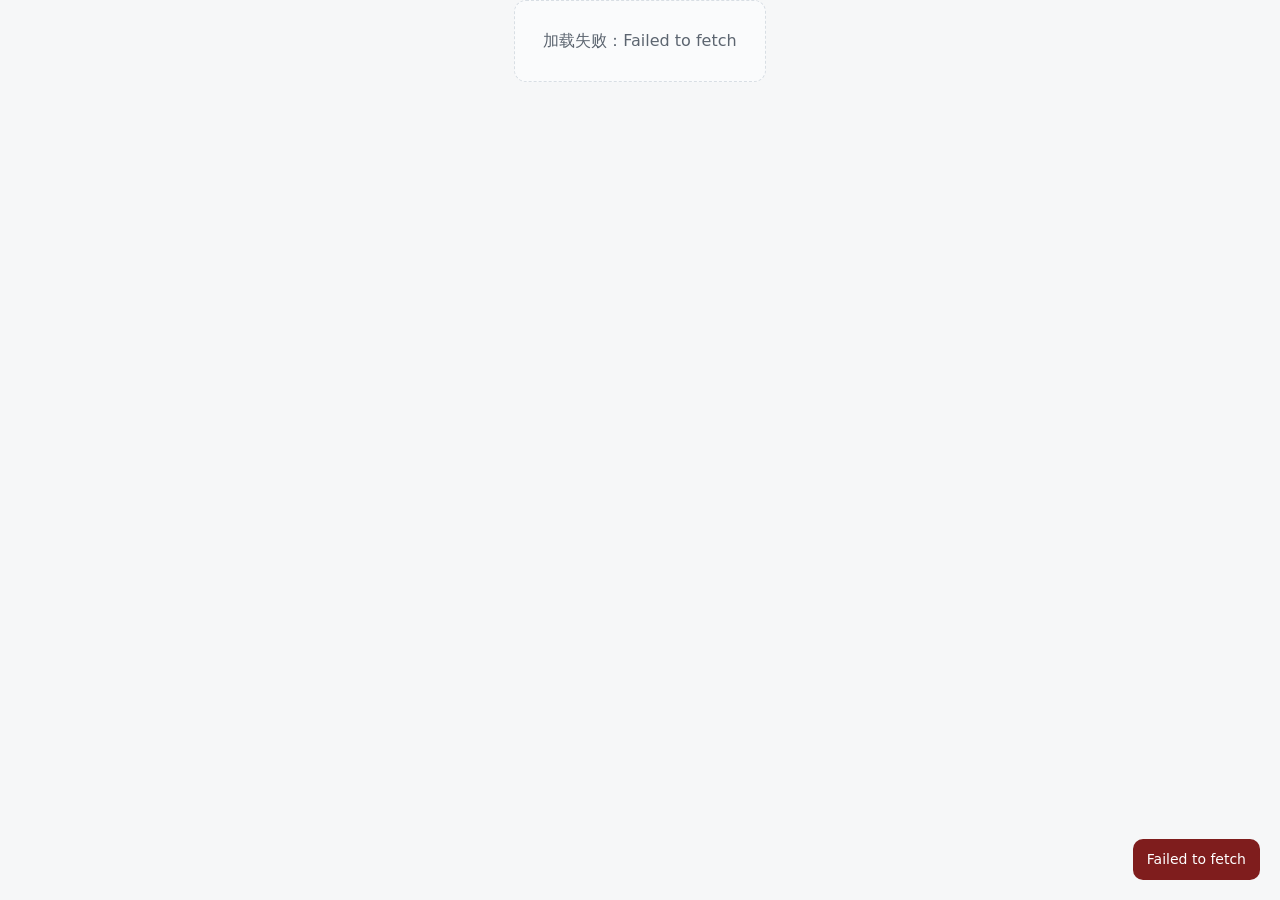
<file: index.html>
<!DOCTYPE html>
<html lang="zh-CN" class="home-page">
  <head>
    <meta charset="UTF-8" />
    <meta name="viewport" content="width=device-width, initial-scale=1" />
    <title>相机图鉴</title>
    <link rel="stylesheet" href="css/style.css" />
  </head>
  <body class="home-page">
    <main class="container container--home" id="app">
      <div class="app-boot-host">
        <div class="app-boot" role="status" aria-live="polite" aria-busy="true">
          <div class="app-boot-spinner" aria-hidden="true"></div>
          <p class="app-boot-text">正在加载</p>
        </div>
      </div>
    </main>
    <footer class="home-footer" id="footer" aria-label="页脚信息"></footer>
    <script src="config.js"></script>
    <script src="js/utils.js"></script>
    <script src="js/debug-log.js"></script>
    <script>
      try {
        if (window.DebugLog && DebugLog.exportFromUrlIfRequested) {
          DebugLog.exportFromUrlIfRequested();
        }
      } catch (e) {}
    </script>
    <script src="js/github-storage.js"></script>
    <script src="js/index-page.js"></script>
  </body>
</html>
</file>
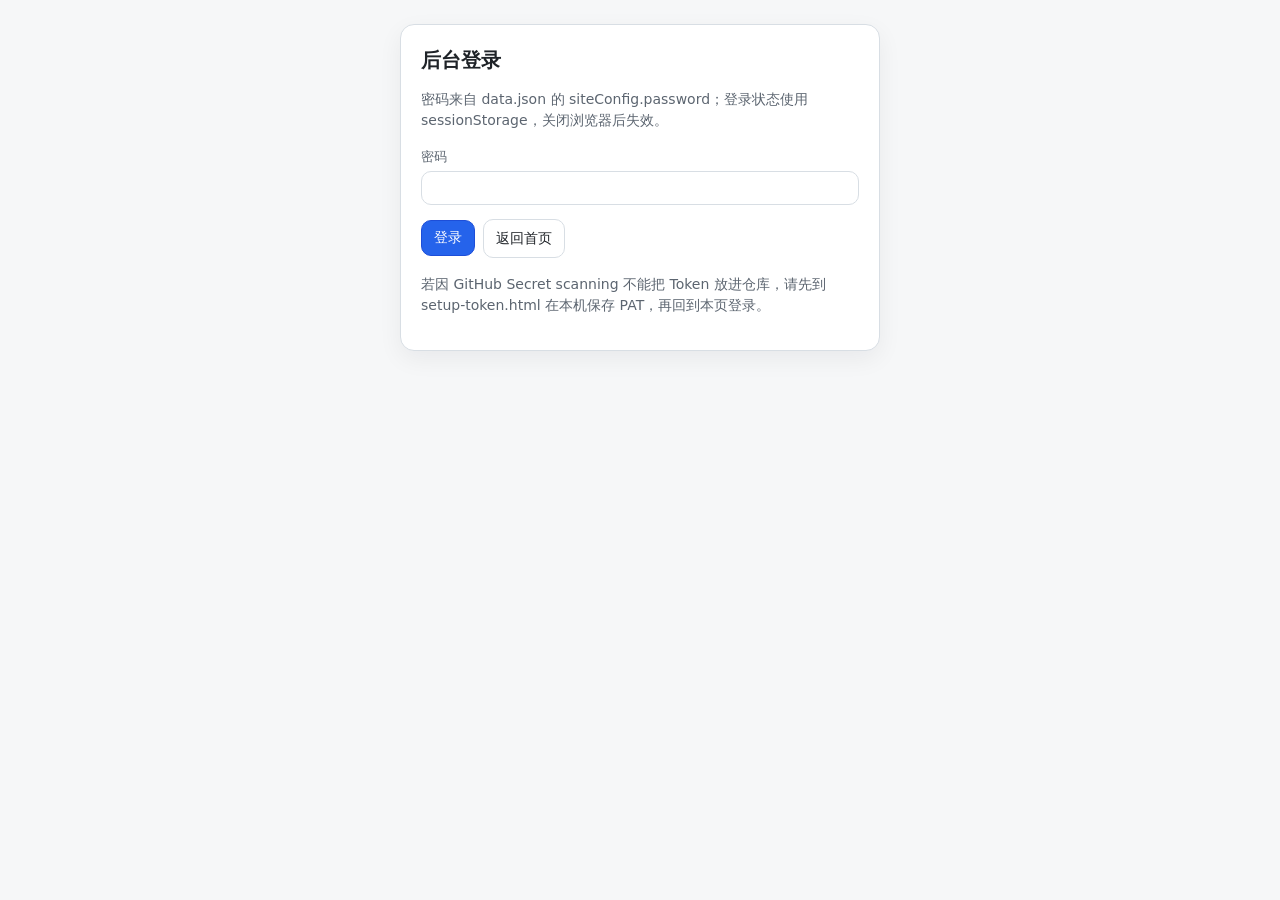
<file: admin-login.html>
<!DOCTYPE html>
<html lang="zh-CN">
  <head>
    <meta charset="UTF-8" />
    <meta name="viewport" content="width=device-width, initial-scale=1" />
    <title>后台登录 · 相机图鉴</title>
    <link rel="stylesheet" href="css/style.css" />
  </head>
  <body>
    <main class="container" style="max-width:520px">
      <div class="panel">
        <h1 style="margin-top:0;font-size:20px;">后台登录</h1>
        <p class="muted">密码来自 data.json 的 siteConfig.password；登录状态使用 sessionStorage，关闭浏览器后失效。</p>
        <div class="form-field" style="margin-top:16px;">
          <label for="pwd">密码</label>
          <input class="input" type="password" id="pwd" autocomplete="current-password" style="max-width:none" />
        </div>
        <div class="row" style="margin-top:14px;">
          <button class="btn btn-primary" type="button" id="btnLogin">登录</button>
          <a class="btn btn-ghost" href="index.html">返回首页</a>
        </div>
        <p class="muted" id="hint" style="margin-top:12px;"></p>
        <p class="muted" style="margin-top:16px;">
          若因 GitHub Secret scanning 不能把 Token 放进仓库，请先到
          <a href="setup-token.html">setup-token.html</a>
          在本机保存 PAT，再回到本页登录。
        </p>
      </div>
    </main>
    <script src="config.js"></script>
    <script src="js/utils.js"></script>
    <script src="js/github-storage.js"></script>
    <script src="js/admin-login.js"></script>
  </body>
</html>
</file>
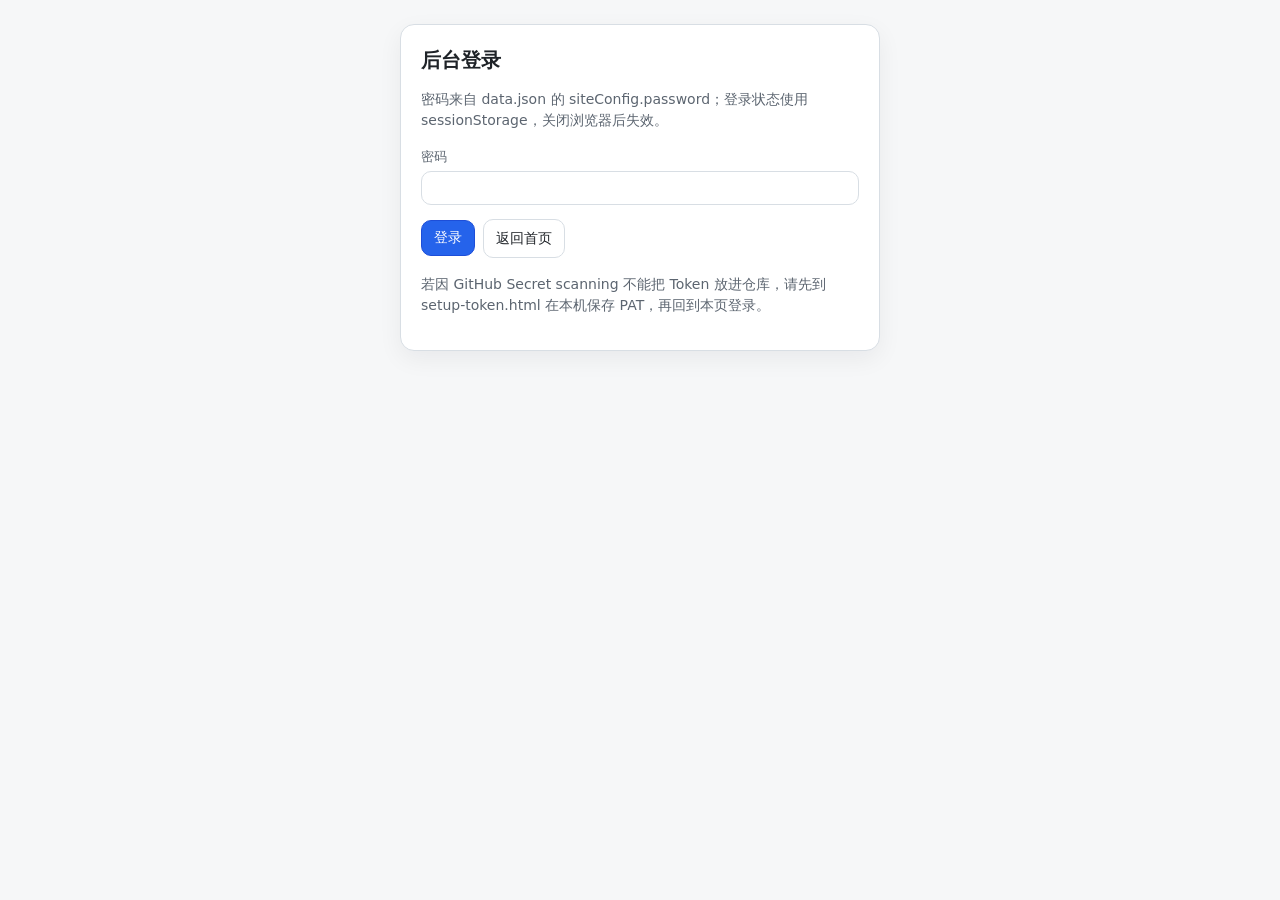
<file: admin.html>
<!DOCTYPE html>
<html lang="zh-CN">
  <head>
    <meta charset="UTF-8" />
    <meta name="viewport" content="width=device-width, initial-scale=1" />
    <title>后台管理 · 相机图鉴</title>
    <link rel="stylesheet" href="css/style.css" />
    <script>
      if (sessionStorage.getItem("ADM_AUTH") !== "1") {
        location.replace("admin-login.html");
      }
    </script>
  </head>
  <body>
    <div class="container">
      <div class="row" style="justify-content:space-between;margin-bottom:12px;">
        <div>
          <h1 style="margin:0;font-size:20px;">后台管理</h1>
          <p class="muted" style="margin:4px 0 0;">所有「保存」操作会写入仓库根目录 data.json（本地预览模式除外）。</p>
        </div>
        <div class="row">
          <a class="btn btn-ghost" href="index.html" target="_blank" rel="noopener">打开前台</a>
          <button class="btn" type="button" id="btnLogout">退出登录</button>
        </div>
      </div>

      <div class="admin-layout">
        <aside class="admin-nav" id="adminNav"></aside>
        <div class="panel" id="adminPanel">
          <div class="app-boot-host">
            <div class="app-boot app-boot--panel" role="status" aria-live="polite" aria-busy="true">
              <div class="app-boot-spinner" aria-hidden="true"></div>
              <p class="app-boot-text">正在加载</p>
            </div>
          </div>
        </div>
      </div>
    </div>

    <div id="modalMask" style="display:none;position:fixed;inset:0;background:rgba(15,23,42,0.45);z-index:50;padding:20px;overflow:auto;">
      <div class="panel" style="max-width:920px;margin:24px auto;">
        <div class="row" style="justify-content:space-between;margin-bottom:10px;">
          <strong id="modalTitle">编辑</strong>
          <button class="btn" type="button" id="modalClose">关闭</button>
        </div>
        <div id="modalBody"></div>
        <div class="admin-action-bar admin-action-bar--modal">
          <span class="admin-action-bar__spacer" aria-hidden="true"></span>
          <button class="btn btn-primary" type="button" id="modalSave">保存</button>
        </div>
      </div>
    </div>

    <script src="config.js"></script>
    <script src="js/utils.js"></script>
    <script src="js/debug-log.js"></script>
    <script src="js/github-storage.js"></script>
    <script src="js/admin-app.js"></script>
  </body>
</html>
</file>
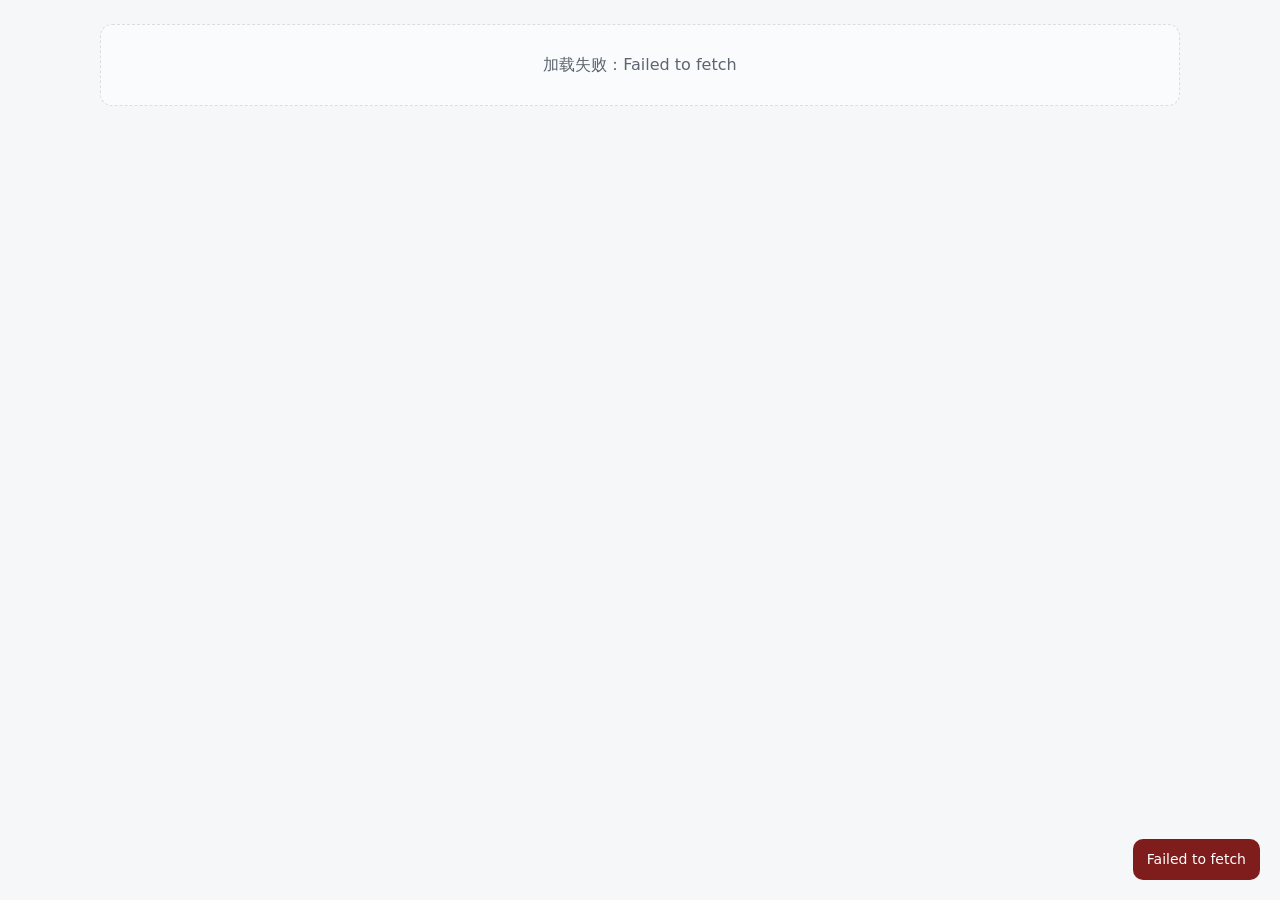
<file: list.html>
<!DOCTYPE html>
<html lang="zh-CN">
  <head>
    <meta charset="UTF-8" />
    <meta name="viewport" content="width=device-width, initial-scale=1" />
    <title>相机图鉴</title>
    <link rel="stylesheet" href="css/style.css" />
  </head>
  <body>
    <div id="navMount"></div>
    <main class="container" id="app">
      <div class="app-boot-host">
        <div class="app-boot app-boot--panel" role="status" aria-live="polite" aria-busy="true">
          <div class="app-boot-spinner" aria-hidden="true"></div>
          <p class="app-boot-text">正在加载</p>
        </div>
      </div>
    </main>
    <script src="config.js"></script>
    <script src="js/utils.js"></script>
    <script src="js/debug-log.js"></script>
    <script>
      try {
        if (window.DebugLog && DebugLog.exportFromUrlIfRequested) {
          DebugLog.exportFromUrlIfRequested();
        }
      } catch (e) {}
    </script>
    <script>
      try {
        if (window.DebugLog && DebugLog.add) {
          var catParam = "";
          try {
            var params = new URLSearchParams(location.search || "");
            catParam = params.get("category") || "";
          } catch (e) {}
          DebugLog.add("info", "list-html", "list.html 已打开（list-page.js 尚未执行）", {
            href: location.href,
            category: catParam,
          });
        }
      } catch (e) {}
    </script>
    <script src="js/github-storage.js"></script>
    <script src="js/nav.js"></script>
    <script src="js/list-page.js?v=20260507-table-only"></script>
  </body>
</html>
</file>
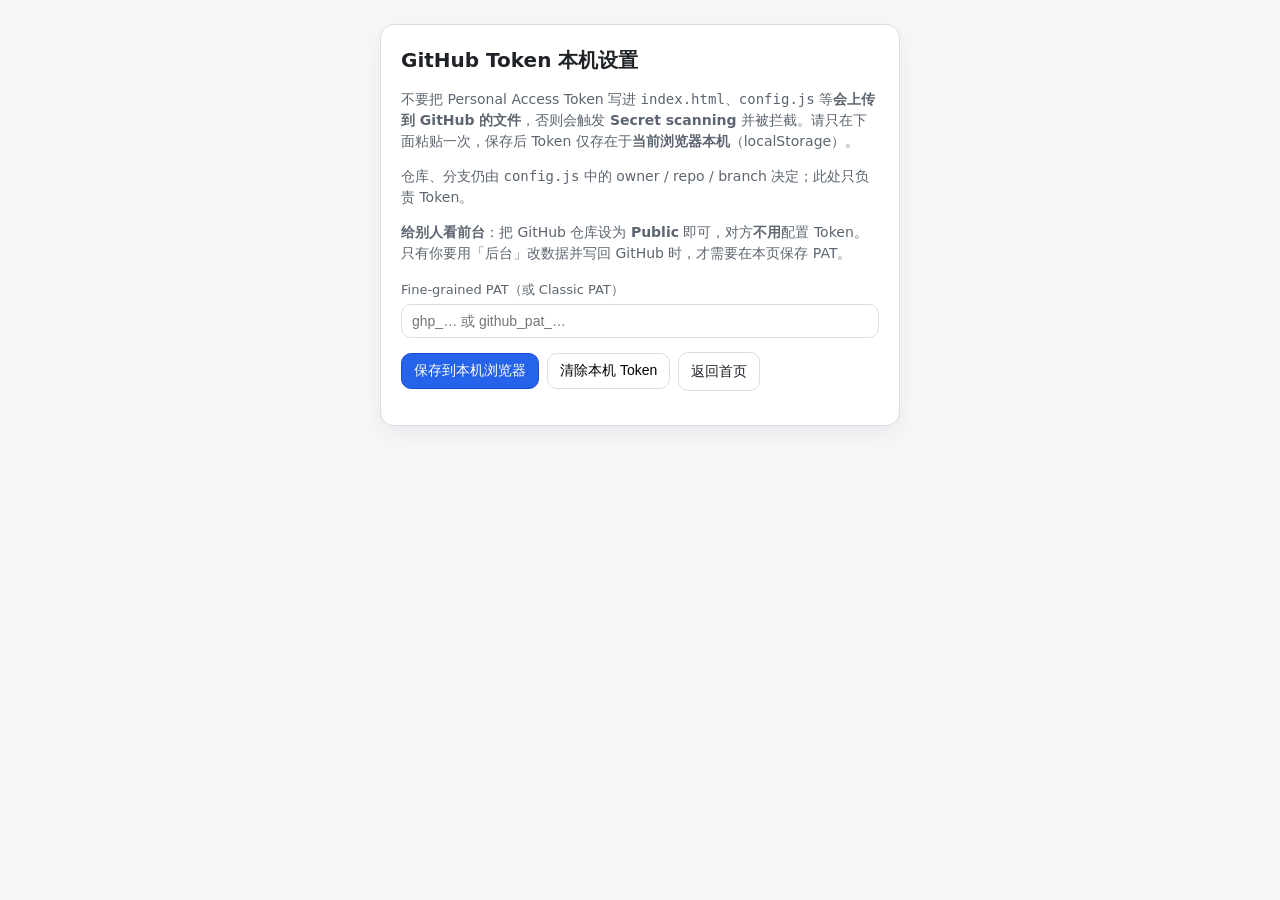
<file: setup-token.html>
<!DOCTYPE html>
<html lang="zh-CN">
  <head>
    <meta charset="UTF-8" />
    <meta name="viewport" content="width=device-width, initial-scale=1" />
    <title>PAT 设置（仅保存在本机浏览器）</title>
    <link rel="stylesheet" href="css/style.css" />
  </head>
  <body>
    <main class="container" style="max-width:560px">
      <div class="panel">
        <h1 style="margin-top:0;font-size:20px;">GitHub Token 本机设置</h1>
        <p class="muted">
          不要把 Personal Access Token 写进 <code>index.html</code>、<code>config.js</code> 等<strong>会上传到 GitHub 的文件</strong>，否则会触发
          <strong>Secret scanning</strong> 并被拦截。请只在下面粘贴一次，保存后 Token 仅存在于<strong>当前浏览器本机</strong>（localStorage）。
        </p>
        <p class="muted">仓库、分支仍由 <code>config.js</code> 中的 owner / repo / branch 决定；此处只负责 Token。</p>
        <p class="muted">
          <strong>给别人看前台</strong>：把 GitHub 仓库设为 <strong>Public</strong> 即可，对方<strong>不用</strong>配置 Token。
          只有你要用「后台」改数据并写回 GitHub 时，才需要在本页保存 PAT。
        </p>
        <div class="form-field" style="margin-top:16px;">
          <label for="token">Fine-grained PAT（或 Classic PAT）</label>
          <input class="input" type="password" id="token" autocomplete="off" style="max-width:none" placeholder="ghp_… 或 github_pat_…" />
        </div>
        <div class="row" style="margin-top:14px;">
          <button class="btn btn-primary" type="button" id="btnSave">保存到本机浏览器</button>
          <button class="btn" type="button" id="btnClear">清除本机 Token</button>
          <a class="btn btn-ghost" href="index.html">返回首页</a>
        </div>
        <p id="ok" class="muted" style="margin-top:14px;"></p>
      </div>
    </main>
    <script src="js/setup-token.js"></script>
  </body>
</html>
</file>
<file: css/style.css>
/* 极简专业数码风：深灰主色、浅底、轻动效 */
:root {
  --bg: #f6f7f8;
  --surface: #ffffff;
  --text: #1f2328;
  --muted: #5c6570;
  --line: #d8dee4;
  --accent: #2563eb;
  --accent-soft: rgba(37, 99, 235, 0.12);
  --shadow: 0 8px 24px rgba(15, 23, 42, 0.06);
}

* {
  box-sizing: border-box;
}

html,
body {
  margin: 0;
  padding: 0;
  font-family: system-ui, -apple-system, "Segoe UI", Roboto, "PingFang SC", "Microsoft YaHei", sans-serif;
  color: var(--text);
  background: var(--bg);
  line-height: 1.5;
  cursor: default;
  user-select: none;
  -webkit-user-select: none;
}

/* 首页：单屏视口，避免主滚动条（内容仍可在极矮屏内略压缩） */
html.home-page,
body.home-page {
  height: 100%;
  max-height: 100dvh;
  overflow: hidden;
}

body.home-page {
  display: flex;
  flex-direction: column;
  min-height: 100dvh;
  max-height: 100dvh;
}

a {
  color: inherit;
  text-decoration: none;
}

img {
  max-width: 100%;
  display: block;
}

/* 全站：默认不出现文本 I 形光标与误选；表单、表格、代码块仍可选择与编辑（规则写在 html,body） */

input,
textarea,
select,
.input,
.textarea,
.select,
[contenteditable="true"],
.data-table,
.data-table th,
.data-table td,
code,
pre,
kbd,
.empty {
  user-select: text;
  -webkit-user-select: text;
}

.data-table th,
.data-table td {
  cursor: text;
}

a[href],
button,
.btn,
.chip,
.card[data-href],
.category-tile,
label,
.site-header a,
.admin-nav button {
  cursor: pointer;
}

/* 加载占位外层：主区域水平垂直居中（index / list / 后台首屏） */
.app-boot-host {
  display: flex;
  flex-direction: column;
  align-items: center;
  justify-content: center;
  width: 100%;
  box-sizing: border-box;
}

main.container#app:not(.container--home) > .app-boot-host {
  min-height: calc(100dvh - 140px);
}

.container--home#app > .app-boot-host {
  flex: 1;
  min-height: 0;
  display: flex;
  flex-direction: column;
  align-items: center;
  justify-content: center;
  width: 100%;
}

#adminPanel > .app-boot-host {
  min-height: 320px;
}

/* 首屏加载占位：转圈 + 文案 */
.app-boot {
  display: flex;
  flex-direction: column;
  align-items: center;
  justify-content: center;
  gap: 18px;
  padding: 24px 20px;
  box-sizing: border-box;
}

.app-boot--panel {
  padding: 28px 20px;
}

.app-boot-spinner {
  width: 36px;
  height: 36px;
  border-radius: 50%;
  border: 2.5px solid #e2e8f0;
  border-top-color: var(--accent);
  animation: app-boot-spin 0.7s linear infinite;
}

@keyframes app-boot-spin {
  to {
    transform: rotate(360deg);
  }
}

.app-boot-text {
  margin: 0;
  font-size: 14px;
  color: var(--muted);
  letter-spacing: 0.04em;
}

.site-header {
  position: sticky;
  top: 0;
  z-index: 20;
  background: rgba(246, 247, 248, 0.92);
  backdrop-filter: blur(8px);
  border-bottom: 1px solid var(--line);
}

.site-header-inner {
  max-width: 1120px;
  margin: 0 auto;
  padding: 12px 20px;
  display: flex;
  align-items: center;
  justify-content: space-between;
  gap: 16px;
}

.brand {
  font-weight: 700;
  letter-spacing: 0.02em;
}

.nav-desktop {
  display: flex;
  align-items: center;
  gap: 8px;
  flex-wrap: wrap;
}

.nav-desktop a {
  padding: 6px 10px;
  border-radius: 8px;
  color: var(--muted);
  transition: background 0.15s ease, color 0.15s ease;
}

.nav-desktop a:hover {
  background: #eef1f4;
  color: var(--text);
}

.nav-desktop a.active {
  color: var(--text);
  background: #e8ecf1;
}

.nav-toggle {
  display: none;
  border: 1px solid var(--line);
  background: var(--surface);
  border-radius: 8px;
  padding: 8px 10px;
  cursor: pointer;
}

.nav-mobile {
  display: none;
  flex-direction: column;
  padding: 0 20px 12px;
  max-width: 1120px;
  margin: 0 auto;
  gap: 4px;
}

.nav-mobile a {
  padding: 10px 12px;
  border-radius: 8px;
  color: var(--muted);
}

.nav-mobile a:hover,
.nav-mobile a.active {
  background: #eef1f4;
  color: var(--text);
}

.nav-mobile.open {
  display: flex;
}

@media (max-width: 860px) {
  .nav-desktop {
    display: none;
  }
  .nav-toggle {
    display: inline-block;
  }
}

.container {
  max-width: 1120px;
  margin: 0 auto;
  padding: 24px 20px 48px;
}

.container--home {
  max-width: none;
  padding: 0;
  display: flex;
  flex-direction: column;
  flex: 1 1 auto;
  min-height: 0;
  overflow: hidden;
}

/* 首页：水平居中；纵向须用 column，否则 align-items:center 会把整块垂直居中 */
.container--home .home-shell {
  flex: 1;
  min-height: 0;
  display: flex;
  flex-direction: column;
  align-items: center;
  justify-content: flex-start;
  width: 100%;
  padding-top: max(env(safe-area-inset-top, 0px), clamp(16px, 20dvh, 280px));
  padding-left: clamp(16px, 4vw, 24px);
  padding-right: clamp(16px, 4vw, 24px);
  padding-bottom: clamp(8px, 2dvh, 20px);
  overflow: hidden;
}

.home-inner {
  width: 100%;
  max-width: 520px;
  margin: 0 auto;
  flex-shrink: 1;
  min-height: 0;
  display: flex;
  flex-direction: column;
}

.home-footer {
  flex-shrink: 0;
  text-align: center;
  padding: 8px 16px max(12px, env(safe-area-inset-bottom, 0px));
  font-size: 12px;
  color: var(--muted);
  line-height: 1.55;
}

.home-footer-line + .home-footer-line {
  margin-top: 2px;
}

.home-intro {
  text-align: center;
  margin-bottom: clamp(14px, 3dvh, 36px);
  flex-shrink: 0;
}

.home-title {
  margin: 0 0 clamp(8px, 1.5dvh, 14px);
  font-size: clamp(22px, min(5.5vw, 5dvh), 40px);
  font-weight: 750;
  letter-spacing: -0.03em;
  line-height: 1.12;
  color: var(--text);
}

.home-desc {
  margin: 0 auto;
  max-width: 38em;
  font-size: clamp(13px, min(3.6vw, 2.2dvh), 15px);
  color: var(--muted);
  line-height: 1.55;
}

.category-showcase {
  display: flex;
  flex-direction: column;
  gap: clamp(10px, 2dvh, 16px);
  flex-shrink: 1;
  min-height: 0;
}

@media (min-width: 600px) {
  .home-inner {
    max-width: 640px;
  }

  .category-showcase {
    display: grid;
    grid-template-columns: repeat(2, minmax(0, 1fr));
    gap: clamp(12px, 2.2dvh, 18px);
  }
}

@media (max-height: 520px) {
  .home-intro {
    margin-bottom: 10px;
  }

  .category-tile {
    padding: 14px 18px;
  }

  .category-tile-name {
    font-size: clamp(26px, 10vw, 36px);
    margin-bottom: 6px;
  }
}

.category-tile {
  position: relative;
  display: block;
  border-radius: 20px;
  padding: clamp(16px, min(5vw, 3.5dvh), 34px) clamp(18px, 4vw, 30px);
  overflow: hidden;
  border: 1px solid var(--line);
  box-shadow: var(--shadow);
  transition: transform 0.22s ease, box-shadow 0.22s ease, border-color 0.22s ease;
  isolation: isolate;
}

.category-tile:hover {
  transform: translateY(-4px);
  box-shadow: 0 20px 48px rgba(15, 23, 42, 0.12);
  border-color: #c5d0dc;
}

.category-tile-glow {
  position: absolute;
  inset: -40%;
  opacity: 0.55;
  z-index: -1;
  pointer-events: none;
  transition: opacity 0.25s ease;
}

.category-tile:hover .category-tile-glow {
  opacity: 0.75;
}

.category-tile--0 {
  background: linear-gradient(155deg, #ffffff 0%, #eef4ff 55%, #e8f0ff 100%);
}

.category-tile--0 .category-tile-glow {
  background: radial-gradient(circle at 18% 22%, rgba(37, 99, 235, 0.28), transparent 52%),
    radial-gradient(circle at 88% 78%, rgba(14, 165, 233, 0.2), transparent 48%);
}

.category-tile--1 {
  background: linear-gradient(155deg, #ffffff 0%, #f6f2ff 55%, #f0e8ff 100%);
}

.category-tile--1 .category-tile-glow {
  background: radial-gradient(circle at 82% 20%, rgba(124, 58, 237, 0.26), transparent 50%),
    radial-gradient(circle at 12% 88%, rgba(192, 132, 252, 0.18), transparent 48%);
}

.category-tile--2 {
  background: linear-gradient(155deg, #ffffff 0%, #f0fdf4 55%, #ecfdf3 100%);
}

.category-tile--2 .category-tile-glow {
  background: radial-gradient(circle at 30% 80%, rgba(22, 163, 74, 0.22), transparent 50%),
    radial-gradient(circle at 90% 30%, rgba(5, 150, 105, 0.16), transparent 48%);
}

.category-tile-name {
  display: block;
  font-size: clamp(28px, min(9vw, 8dvh), 52px);
  font-weight: 800;
  letter-spacing: -0.04em;
  line-height: 1.02;
  margin-bottom: clamp(6px, 1dvh, 10px);
}

.category-tile--0 .category-tile-name {
  background: linear-gradient(115deg, #0f172a 0%, #1d4ed8 42%, #0369a1 100%);
  -webkit-background-clip: text;
  background-clip: text;
  color: transparent;
}

.category-tile--1 .category-tile-name {
  background: linear-gradient(115deg, #1e1b4b 0%, #5b21b6 45%, #7c3aed 100%);
  -webkit-background-clip: text;
  background-clip: text;
  color: transparent;
}

.category-tile--2 .category-tile-name {
  background: linear-gradient(115deg, #14532d 0%, #15803d 48%, #0d9488 100%);
  -webkit-background-clip: text;
  background-clip: text;
  color: transparent;
}

.category-tile-meta {
  display: block;
  font-size: 13px;
  color: var(--muted);
  letter-spacing: 0.01em;
}

.hero {
  display: grid;
  grid-template-columns: 1.4fr 1fr;
  gap: 20px;
  margin-bottom: 28px;
}

@media (max-width: 860px) {
  .hero {
    grid-template-columns: 1fr;
  }
}

.panel {
  background: var(--surface);
  border: 1px solid var(--line);
  border-radius: 14px;
  padding: 20px;
  box-shadow: var(--shadow);
}

.muted {
  color: var(--muted);
  font-size: 14px;
}

.stats {
  display: flex;
  gap: 16px;
  flex-wrap: wrap;
  margin-top: 12px;
}

.stat-pill {
  padding: 8px 12px;
  border-radius: 999px;
  background: #f0f3f7;
  font-size: 13px;
}

.grid-cards {
  display: grid;
  grid-template-columns: repeat(4, minmax(0, 1fr));
  gap: 16px;
}

@media (max-width: 1100px) {
  .grid-cards {
    grid-template-columns: repeat(3, minmax(0, 1fr));
  }
}
@media (max-width: 820px) {
  .grid-cards {
    grid-template-columns: repeat(2, minmax(0, 1fr));
  }
}
@media (max-width: 560px) {
  .grid-cards {
    grid-template-columns: 1fr;
  }
}

.card {
  background: var(--surface);
  border: 1px solid var(--line);
  border-radius: 14px;
  overflow: hidden;
  transition: box-shadow 0.18s ease, transform 0.18s ease, border-color 0.18s ease;
  cursor: pointer;
  display: flex;
  flex-direction: column;
  min-height: 100%;
}

.card:hover {
  border-color: #c9d4e0;
  box-shadow: var(--shadow);
  transform: translateY(-1px);
}

.card-img {
  aspect-ratio: 4 / 3;
  background: #eceff3;
  object-fit: cover;
}

.card-body {
  padding: 12px 14px 14px;
  display: flex;
  flex-direction: column;
  gap: 6px;
  flex: 1;
}

.tag-row {
  display: flex;
  flex-wrap: wrap;
  gap: 6px;
}

.tag {
  font-size: 12px;
  padding: 2px 8px;
  border-radius: 999px;
  background: #eef2f7;
  color: var(--muted);
}

.tag-more {
  border: 0;
  outline: none;
  background: #e8efff;
  color: #1d4ed8;
}

.tag-more:hover {
  filter: brightness(0.98);
}

.section-title {
  font-size: 18px;
  font-weight: 700;
  margin: 0 0 12px;
}

.controls {
  display: flex;
  flex-wrap: wrap;
  gap: 10px;
  align-items: center;
  margin-bottom: 14px;
}

.btn {
  border: 1px solid var(--line);
  background: var(--surface);
  border-radius: 10px;
  padding: 8px 12px;
  cursor: pointer;
  font-size: 14px;
  transition: background 0.15s ease, border-color 0.15s ease;
}

.btn:hover {
  background: #f3f5f7;
}

.btn-primary {
  border-color: #1d4ed8;
  background: var(--accent);
  color: #fff;
}

.btn-primary:hover {
  background: #1d4ed8;
}

.btn-ghost {
  background: transparent;
}

.input,
.select,
.textarea {
  width: 100%;
  max-width: 420px;
  border: 1px solid var(--line);
  border-radius: 10px;
  padding: 8px 10px;
  font-size: 14px;
  background: var(--surface);
}

.textarea {
  max-width: none;
  min-height: 96px;
  resize: vertical;
}

.filters {
  display: grid;
  grid-template-columns: repeat(3, minmax(0, 1fr));
  gap: 12px;
  margin-bottom: 16px;
}

@media (max-width: 960px) {
  .filters {
    grid-template-columns: 1fr;
  }
}

.filter-block {
  border: 1px solid var(--line);
  border-radius: 12px;
  padding: 12px;
  background: #fafbfc;
}

.filter-block h4 {
  margin: 0 0 8px;
  font-size: 13px;
  color: var(--muted);
  font-weight: 600;
}

.chips {
  display: flex;
  flex-wrap: wrap;
  gap: 6px;
}

.chip {
  display: inline-flex;
  align-items: center;
  gap: 6px;
  font-size: 13px;
  padding: 4px 8px;
  border-radius: 999px;
  border: 1px solid var(--line);
  background: var(--surface);
  cursor: pointer;
  user-select: none;
}

.chip.on {
  border-color: #93b4ff;
  background: var(--accent-soft);
  color: #1e3a8a;
}

.range-row {
  display: flex;
  gap: 8px;
  align-items: center;
}

/* 列表页：顶栏与筛选压缩（见 list-page.js） */
.list-page .list-toolbar {
  margin-bottom: 10px;
}
.list-page .list-toolbar__h1 {
  margin: 0;
  font-size: 18px;
  font-weight: 700;
  line-height: 1.25;
}
.list-page .list-toolbar__meta {
  margin: 2px 0 0;
  font-size: 12px;
}
.list-page .list-toolbar__row {
  display: flex;
  flex-wrap: wrap;
  align-items: center;
  gap: 8px 10px;
  margin-top: 8px;
}
.list-page .list-toolbar__btns {
  display: flex;
  flex-wrap: wrap;
  align-items: center;
  gap: 6px;
}
.list-page .list-toolbar__sort {
  max-width: 130px;
  width: auto;
  min-width: 110px;
}
.list-page .list-toolbar__search {
  flex: 1 1 200px;
  min-width: 180px;
  max-width: none;
}
.list-page .filters.filters--compact {
  display: flex;
  flex-wrap: wrap;
  gap: 8px;
  margin-bottom: 12px;
  align-items: stretch;
}
.list-page .filters.filters--compact .filter-block {
  flex: 1 1 200px;
  max-width: 100%;
  min-width: 140px;
  padding: 8px 10px;
  border-radius: 10px;
}
.list-page .filter-block--brand {
  flex: 2 1 280px;
}
.list-page .filters.filters--compact .filter-block h4 {
  margin-bottom: 6px;
  font-size: 12px;
}
.list-page .chips--dense {
  gap: 4px;
}
.list-page .chips--dense .chip {
  font-size: 12px;
  padding: 3px 7px;
}
.list-page .input.input--range {
  max-width: 96px;
  width: 100%;
}

.table-wrap {
  border: 1px solid var(--line);
  border-radius: 12px;
  overflow: auto;
  background: var(--surface);
}

table.data-table {
  width: 100%;
  border-collapse: collapse;
  font-size: 13px;
}

.data-table th,
.data-table td {
  border-bottom: 1px solid var(--line);
  padding: 8px 10px;
  text-align: left;
  white-space: nowrap;
}

/* 列表表格：展示型（图片缩略图 + 标签堆叠），避免“纯数据表”观感 */
.data-table th.th-image,
.data-table td.td-image {
  width: 72px;
  padding-left: 8px;
  padding-right: 8px;
}

.table-thumb-link {
  display: inline-flex;
  align-items: center;
  justify-content: center;
  width: 56px;
  height: 42px;
  border-radius: 10px;
  overflow: hidden;
  border: 1px solid var(--line);
  background: #fff;
}
.table-thumb {
  width: 100%;
  height: 100%;
  object-fit: cover;
  display: block;
}

.data-table th.th-tags,
.data-table td.td-tags {
  min-width: 240px;
  max-width: 420px;
  white-space: normal;
}

.table-tags {
  display: flex;
  flex-wrap: wrap;
  gap: 6px;
  align-items: center;
}
.tag.tag--table {
  max-width: 100%;
  white-space: nowrap;
  overflow: hidden;
  text-overflow: ellipsis;
}

.data-table th {
  background: #f3f5f7;
  font-weight: 600;
}

.empty {
  padding: 28px;
  text-align: center;
  color: var(--muted);
  border: 1px dashed var(--line);
  border-radius: 12px;
  background: #fafbfc;
}

.footer {
  padding: 20px;
  text-align: center;
  color: var(--muted);
  font-size: 13px;
}

.toast {
  position: fixed;
  right: 20px;
  bottom: 20px;
  z-index: 9999;
  padding: 10px 14px;
  border-radius: 10px;
  background: #111827;
  color: #fff;
  font-size: 14px;
  opacity: 0;
  transform: translateY(6px);
  transition: opacity 0.2s ease, transform 0.2s ease;
  max-width: min(520px, calc(100vw - 40px));
}

.toast-show {
  opacity: 1;
  transform: translateY(0);
}

.toast-error {
  background: #7f1d1d;
}

/* 后台布局 */
.admin-layout {
  display: grid;
  grid-template-columns: 220px 1fr;
  gap: 16px;
  align-items: start;
}

@media (max-width: 960px) {
  .admin-layout {
    grid-template-columns: 1fr;
  }
}

.admin-nav {
  border: 1px solid var(--line);
  border-radius: 12px;
  background: var(--surface);
  padding: 8px;
}

.admin-nav button {
  width: 100%;
  text-align: left;
  border: 0;
  background: transparent;
  padding: 10px 10px;
  border-radius: 8px;
  cursor: pointer;
  font-size: 14px;
  color: var(--muted);
}

.admin-nav button.active {
  background: #eef2f7;
  color: var(--text);
  font-weight: 600;
}

.admin-section {
  display: none;
}

.admin-section.active {
  display: block;
}

.form-grid {
  display: grid;
  grid-template-columns: repeat(2, minmax(0, 1fr));
  gap: 12px 16px;
}

@media (max-width: 820px) {
  .form-grid {
    grid-template-columns: 1fr;
  }
}

.form-field label {
  display: block;
  font-size: 13px;
  color: var(--muted);
  margin-bottom: 4px;
}

.row {
  display: flex;
  flex-wrap: wrap;
  gap: 8px;
  align-items: center;
}

.drag-handle {
  cursor: grab;
  color: var(--muted);
  padding: 0 6px;
  user-select: none;
}
.drag-handle[draggable="true"] {
  -webkit-user-drag: element;
}
.drag-handle:active {
  cursor: grabbing;
}

/* 后台：底部主操作（保存/提交）靠右，次要操作靠左 */
.admin-action-bar {
  display: flex;
  flex-wrap: wrap;
  align-items: center;
  gap: 10px;
  margin-top: 14px;
}
.admin-action-bar--tight {
  margin-top: 10px;
}
.admin-action-bar--modal {
  margin-top: 16px;
  padding-top: 12px;
  border-top: 1px solid var(--line);
}
.admin-action-bar__spacer {
  flex: 1 1 auto;
  min-width: 12px;
}

.data-table .td-drag {
  width: 44px;
  text-align: center;
  vertical-align: middle;
  cursor: default;
}
</file>
